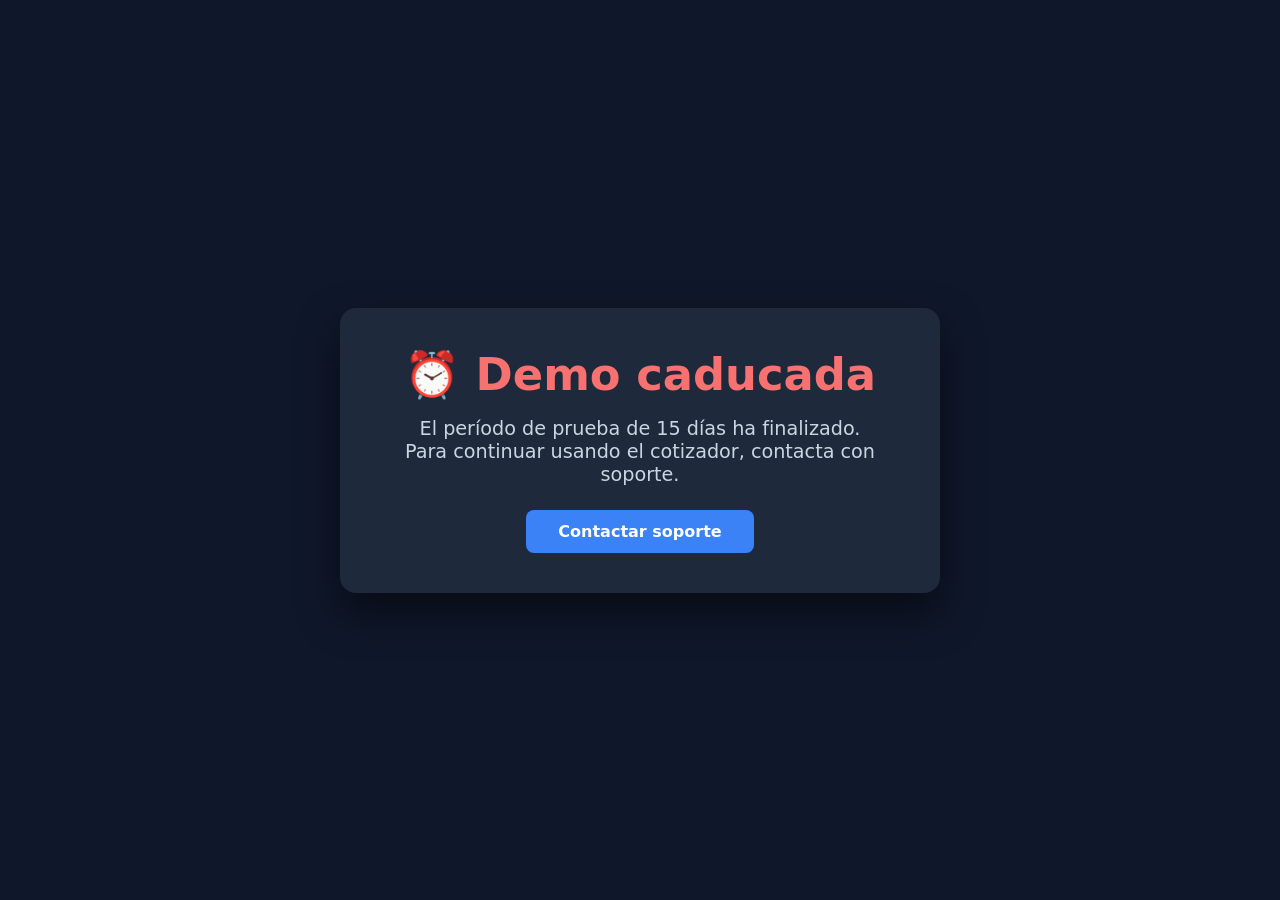
<file: public/expired.html>
<!DOCTYPE html>
<html lang="es">
<head>
  <meta charset="UTF-8" />
  <meta name="viewport" content="width=device-width, initial-scale=1.0" />
  <title>Demo caducada</title>
  <style>
    * { margin:0; padding:0; box-sizing:border-box; }
    body {
      background: #0f172a;
      display: flex;
      align-items: center;
      justify-content: center;
      min-height: 100vh;
      font-family: 'Inter', system-ui, sans-serif;
      color: #fff;
      text-align: center;
      padding: 1rem;
    }
    .container {
      max-width: 600px;
      background: #1e293b;
      padding: 2.5rem;
      border-radius: 1rem;
      box-shadow: 0 20px 40px rgba(0,0,0,0.5);
    }
    h1 {
      font-size: 2.8rem;
      font-weight: 700;
      margin-bottom: 1rem;
      color: #f87171;
    }
    p {
      font-size: 1.2rem;
      margin-bottom: 1.5rem;
      color: #cbd5e1;
    }
    .btn {
      display: inline-block;
      padding: 0.75rem 2rem;
      background: #3b82f6;
      color: #fff;
      border: none;
      border-radius: 0.5rem;
      font-size: 1rem;
      font-weight: 600;
      cursor: pointer;
      text-decoration: none;
      transition: background 0.2s;
    }
    .btn:hover {
      background: #2563eb;
    }
  </style>
</head>
<body>
  <div class="container">
    <h1>⏰ Demo caducada</h1>
    <p>El período de prueba de 15 días ha finalizado.<br>Para continuar usando el cotizador, contacta con soporte.</p>
    <a href="mailto:info@actols.com" class="btn">Contactar soporte</a>
  </div>
</body>
</html>
</file>
